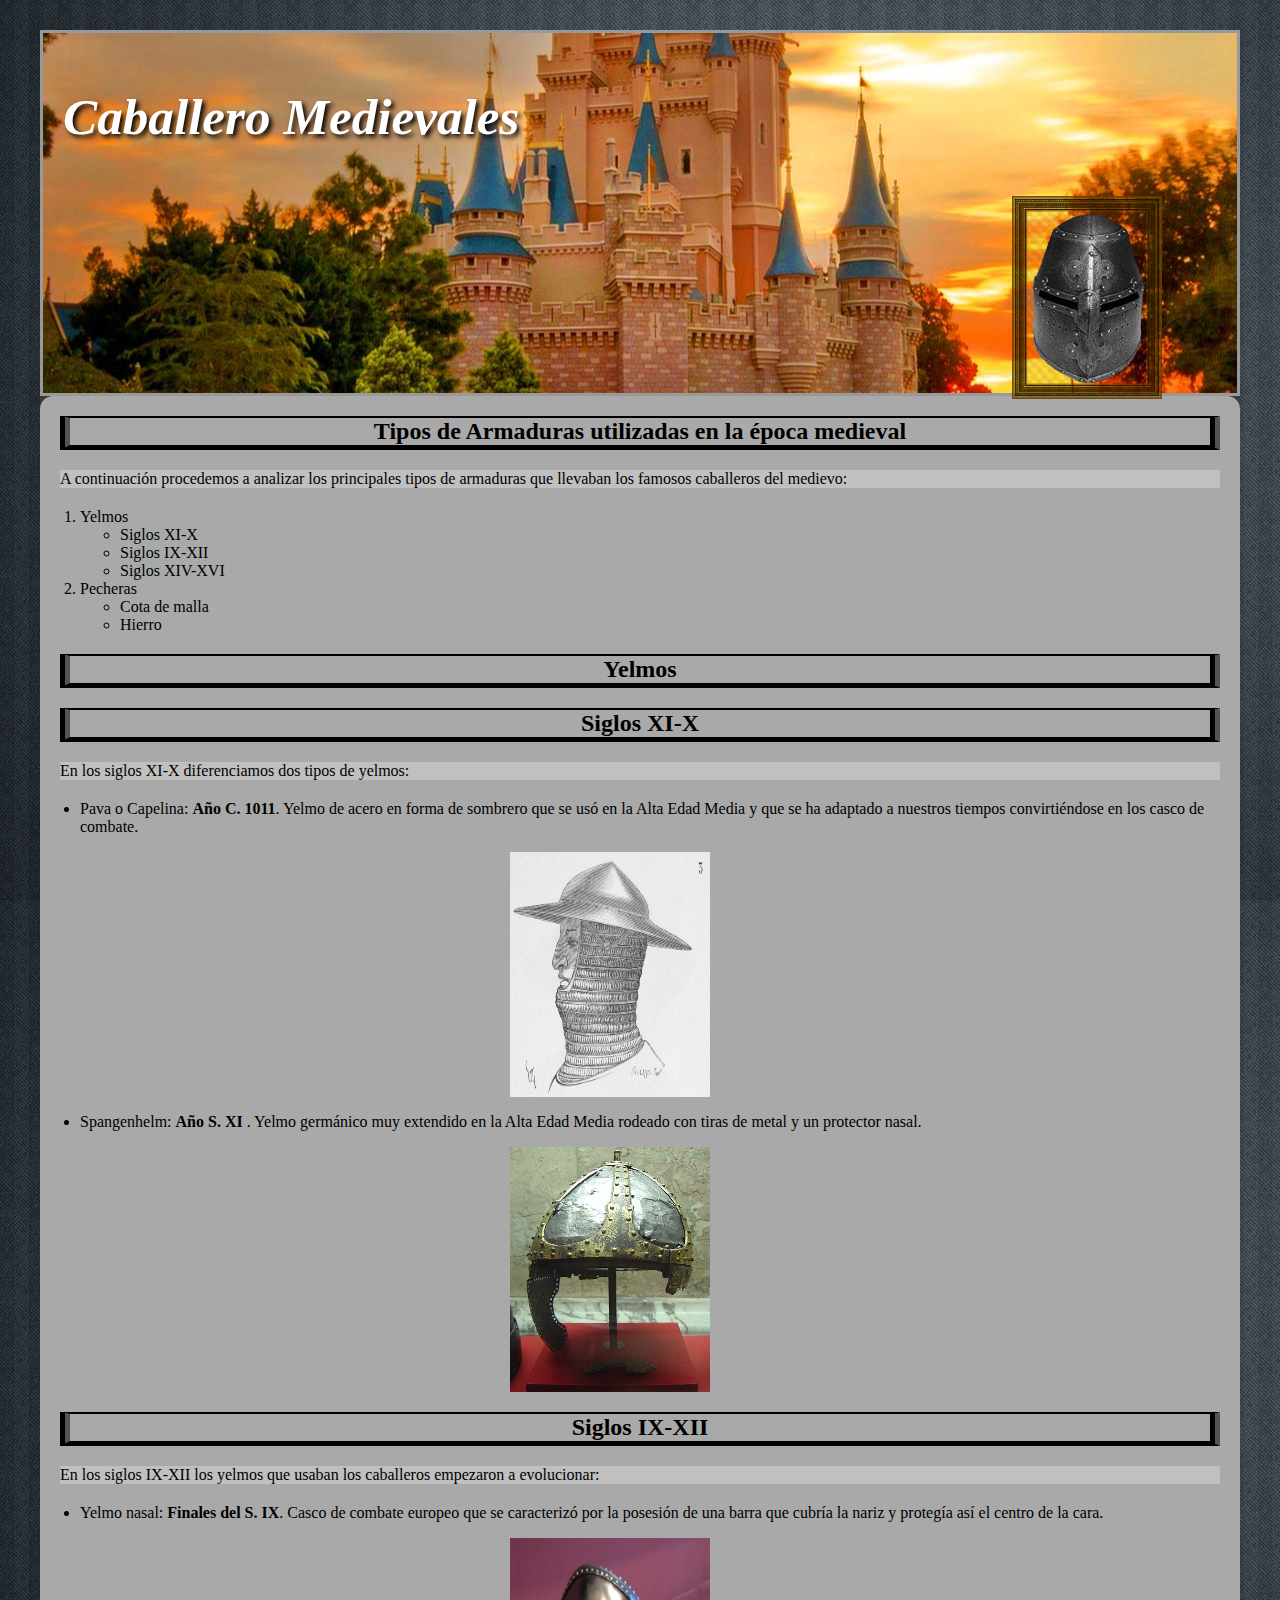
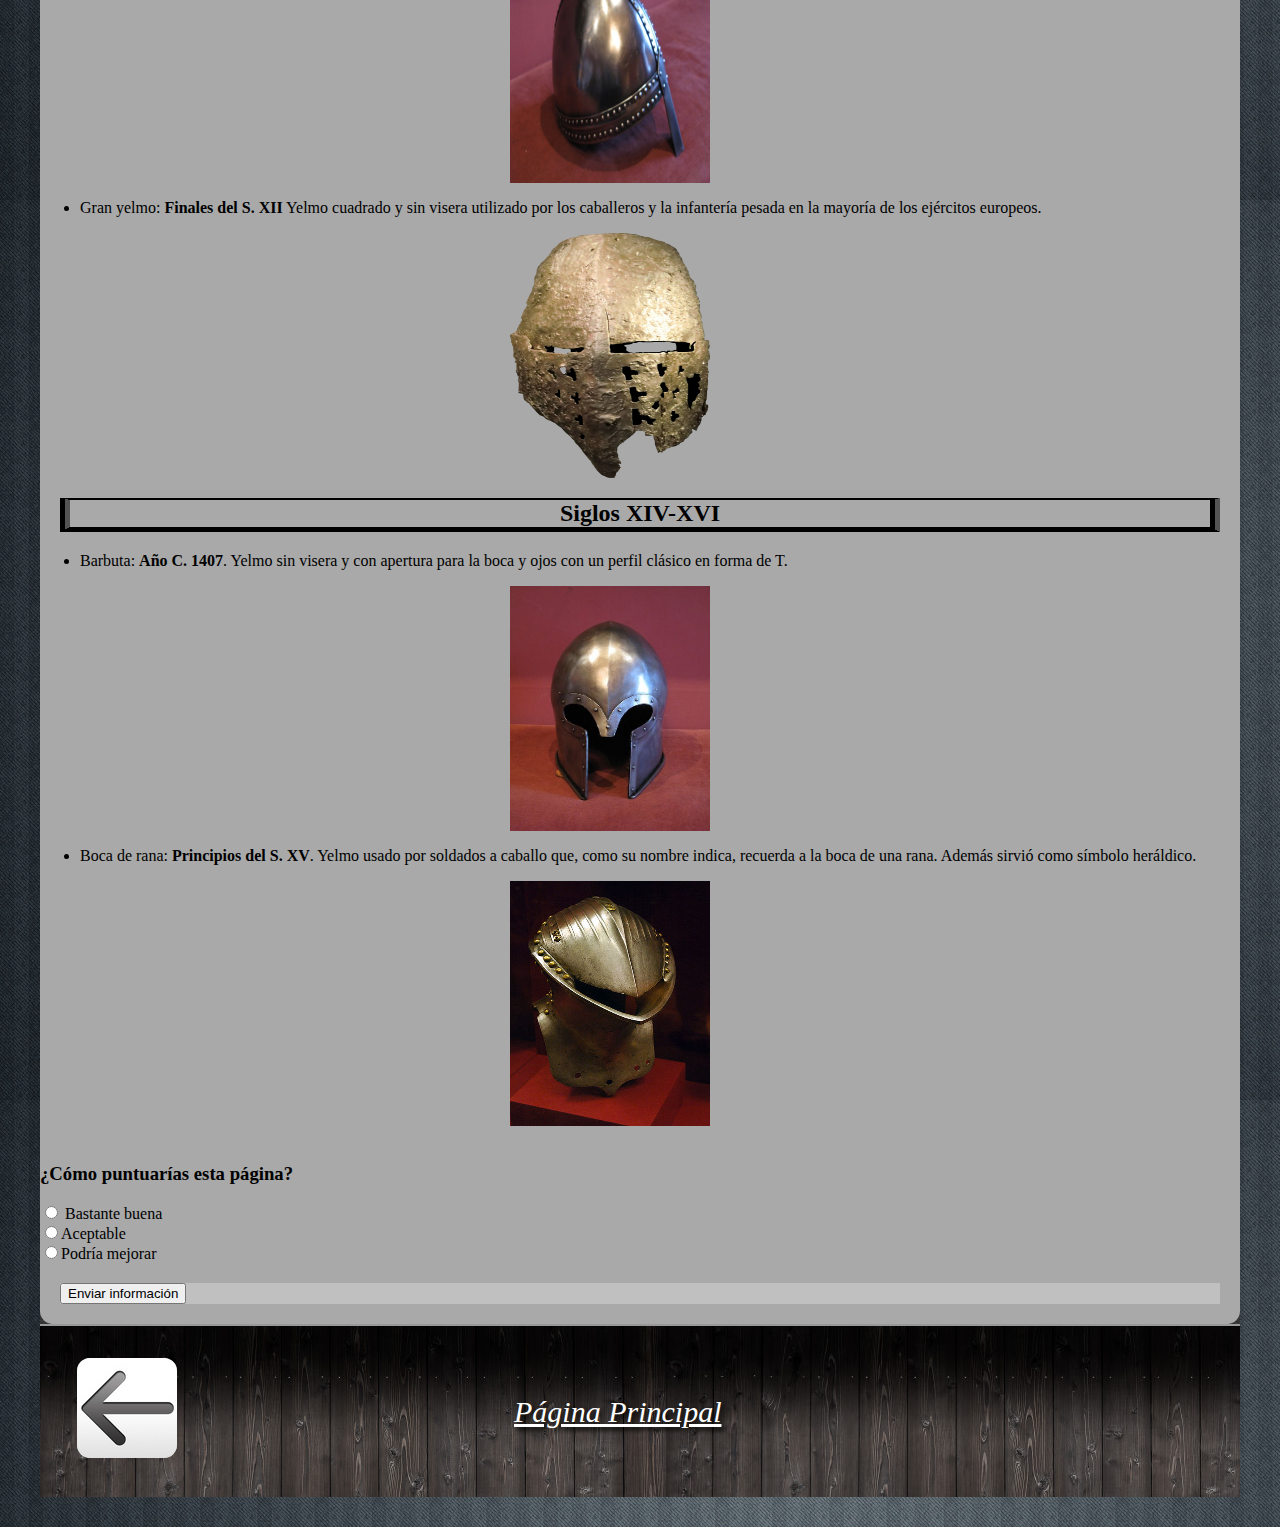
<file: html/armaduras.html>
<!DOCTYPE html>
<html lang="es">
<head>
	<meta charset="utf-8">
  	<meta name="description" content="Este es un ejemplo HTML5">
  	<meta name="keywords" content="HTML5, CSS3, JavaScript">
    <meta name="author" content="Alejandro y Juan Carlos">
  	<title>Información sobre Caballeros Medievales</title>
  	<link rel="stylesheet" type="text/css" href="../css/estilo4.css">
</head>
<body>
<div id="contenedor">
    <header id="cabecera">
        <hgroup>
            <h1>Caballero Medievales</h1>
        </hgroup>
            <figure><img src="../imagenes/cuadro.png" alt="imagen" width="150" height="203"></figure>
    </header>
    <aside id=columna>
        <div>
            <h2> Tipos de Armaduras utilizadas en la época medieval</h2>
        </div>
       <p> A continuación procedemos a analizar los principales tipos de armaduras que llevaban los famosos caballeros del medievo: </p>
        <ol>
            <li>Yelmos<ul>
                <li>Siglos XI-X</li>
                <li>Siglos IX-XII</li>
                <li>Siglos XIV-XVI</li>
            </ul></li>
            <li>Pecheras<ul>
                <li>Cota de malla</li>
                <li>Hierro</li>
            </ul></li>
        </ol>

<h2>Yelmos</h2>
<h2>Siglos XI-X</h2>
<p>En los siglos XI-X diferenciamos dos tipos de yelmos:</p>
    <ul>
        <li>Pava o Capelina: <strong>Año C. 1011</strong>. Yelmo de acero en forma de sombrero que se usó en la Alta Edad Media y que se ha adaptado a nuestros tiempos convirtiéndose en los casco de combate. </li></ul>
    <img src="../imagenes/pava.png" alt="imagen"> 
    <ul>
        <li>Spangenhelm: <strong>Año S. XI </strong>. Yelmo germánico muy extendido en la Alta Edad Media rodeado con tiras de metal y un protector nasal. </li>
    </ul>
    <img src="../imagenes/spangen.png" alt="imagen">
    
<h2>Siglos IX-XII</h2>
<p>En los siglos IX-XII los yelmos que usaban los caballeros empezaron a evolucionar:</p>
    <ul>
        <li>Yelmo nasal: <strong>Finales del S. IX</strong>. Casco de combate europeo que se caracterizó por la posesión de una barra que cubría la nariz y protegía así el centro de la cara. </li>
    </ul>
        <img src="../imagenes/yelmonasal.png" alt="imagen">
    <ul>
        <li>Gran yelmo: <strong> Finales del S. XII</strong> Yelmo cuadrado y sin visera utilizado por los caballeros y la infantería pesada en la mayoría de los ejércitos europeos. </li>
    </ul>
        <img src="../imagenes/granyelmo.png" alt="imagen">
    

<h2>Siglos XIV-XVI</h2>
    <ul>
        <li>Barbuta: <strong>Año C. 1407</strong>. Yelmo sin visera y con apertura para la boca y ojos con un perfil clásico en forma de T. </li>
    </ul>
        <img src="../imagenes/barbuta.png" alt="imagen">
    <ul>
        <li>Boca de rana: <strong> Principios del S. XV</strong>. Yelmo usado por soldados a caballo que, como su nombre indica, recuerda a la boca de una rana. Además sirvió como símbolo heráldico.</li>
    </ul>
        <img src="../imagenes/rana.png" alt="imagen">
    <br/>
<h3>¿Cómo puntuarías esta página?</h3>
  <form action="voto.html" target="_blank">
    <input type="radio" name="Bastante buena" value="Bastante buena"> Bastante buena<br>
    <input type="radio" name="Aceptable" value="Aceptable">Aceptable<br>
    <input type="radio" name="Podría mejorar" value="Podría mejorar">Podría mejorar
  <p><input type="submit" value="Enviar información"></p>
    </form>
</aside>

	<footer id="pie">
		<table>    
			<tr>
				<td><a href="armas.html"><img src="../imagenes/atras.png" alt="imagen"></a></td>
				<td style="padding: 0px 320px"><address><u><a href="../index.html">Página Principal</a></u></address></td>
			</tr>
		</table>
  </footer>
</div>
</body>
</html>
</file>
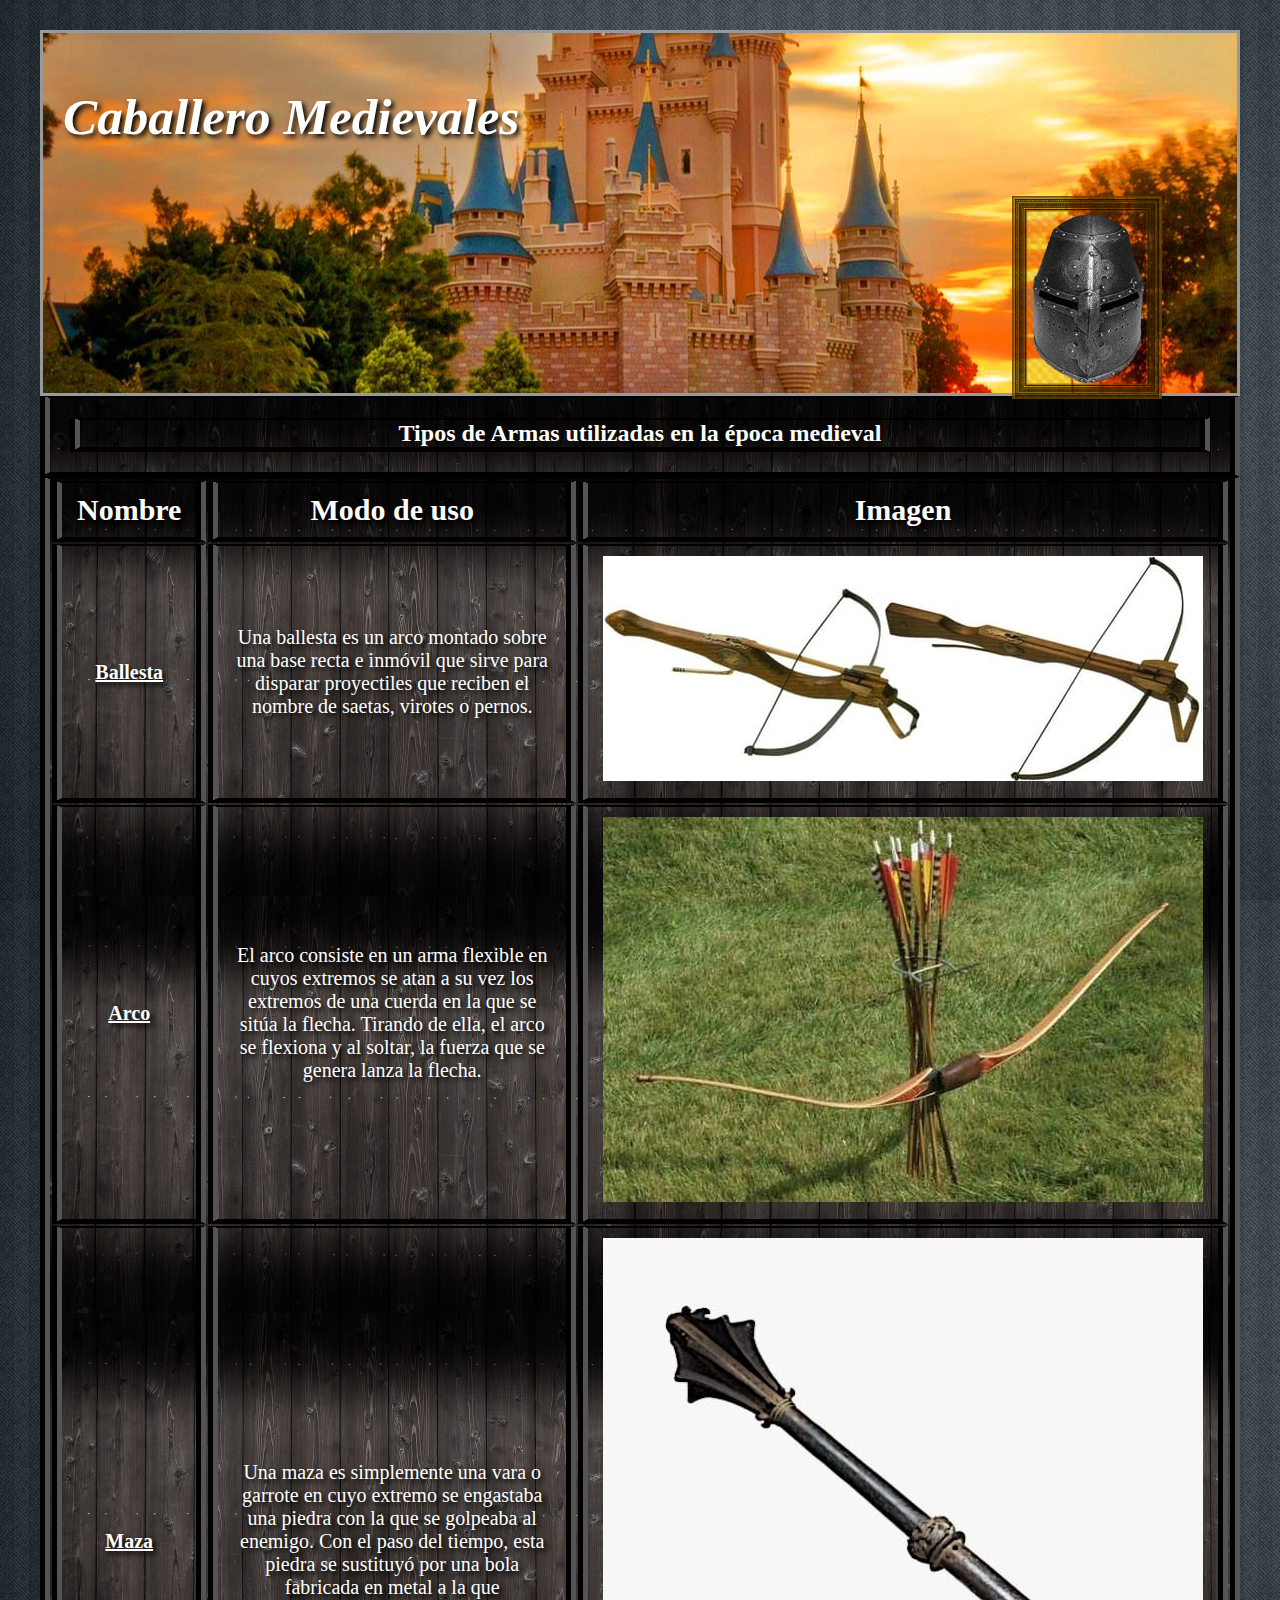
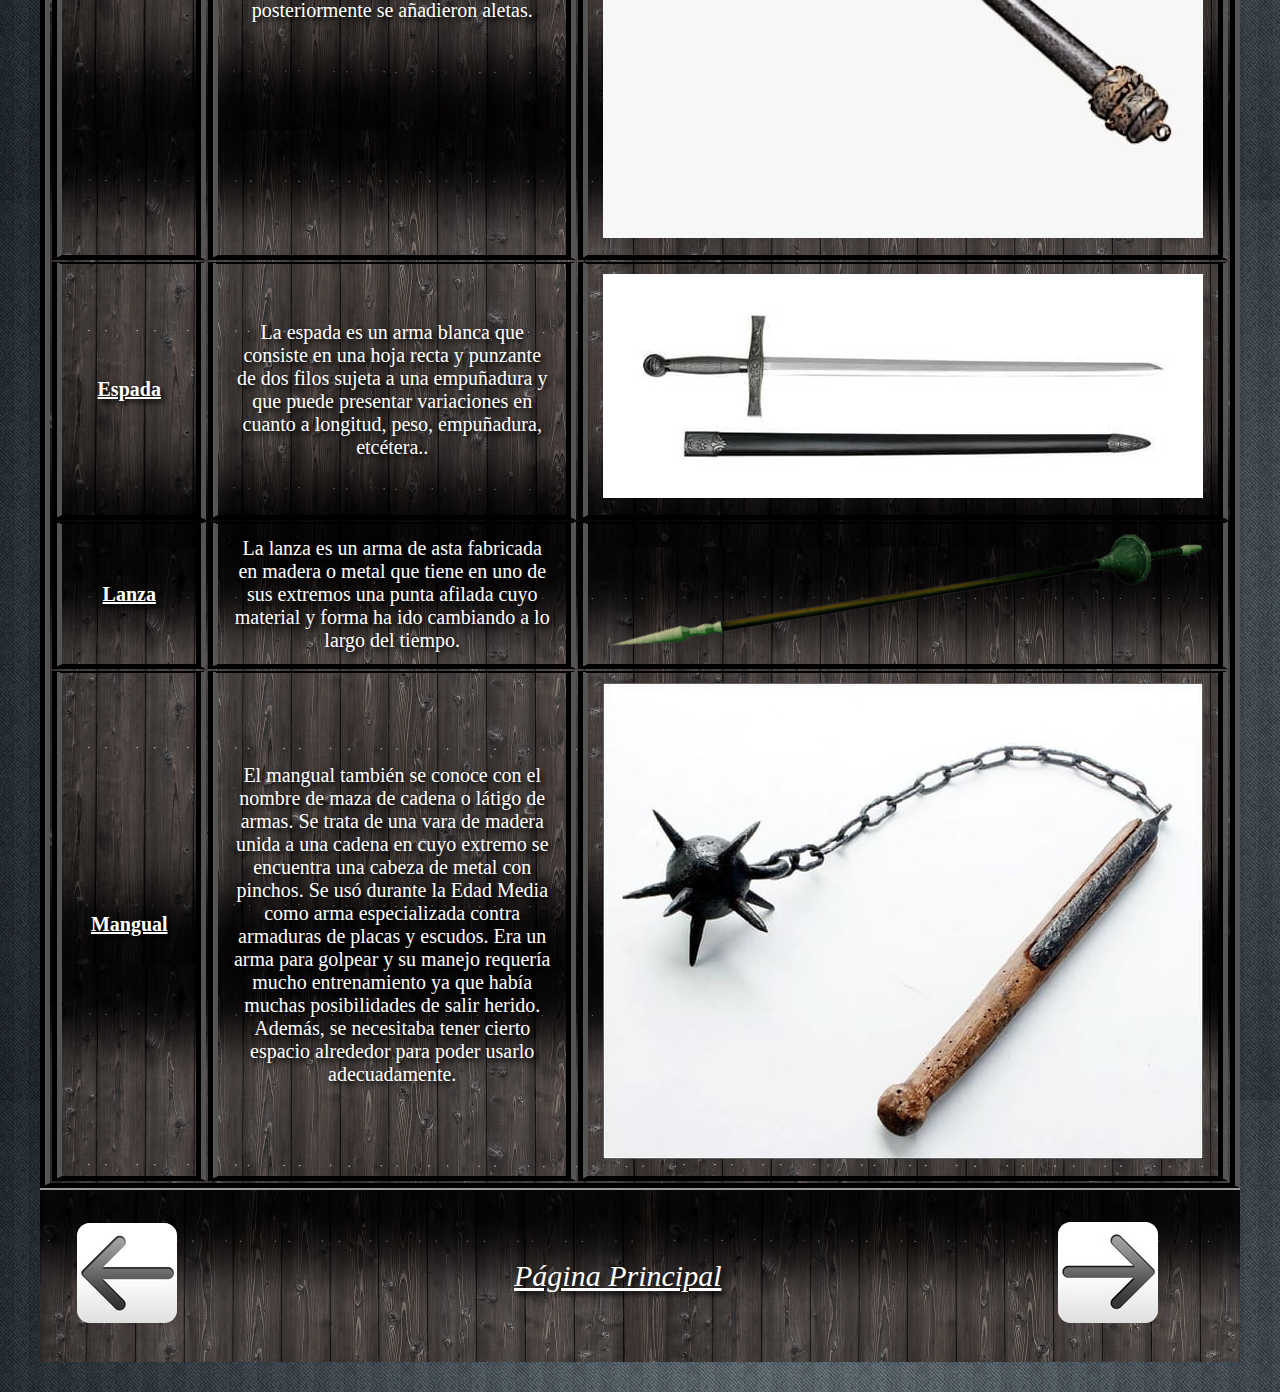
<file: html/armas.html>
<!DOCTYPE html>
<html lang="es">
<head>
	<meta charset="utf-8">
  	<meta name="description" content="Este es un ejemplo HTML5">
  	<meta name="keywords" content="HTML5, CSS3, JavaScript">
    <meta name="author" content="Alejandro y Juan Carlos">
  	<title>Información sobre Caballeros Medievales</title>
  	<link rel="stylesheet" type="text/css" href="../css/estilo3.css">
</head>
<body>
<div id="contenedor">
	<header id="cabecera">
		<hgroup>
			<h1>Caballero Medievales</h1>
		</hgroup>
			<figure><img src="../imagenes/cuadro.png" alt="imagen" width="150" height="203"></figure>
	</header>
    <aside id=columna>
        <div id=fondotitulos1>
            <h2> Tipos de Armas utilizadas en la época medieval</h2>
        </div>
    <table id=fondotitulos>
        <tr>
            <th>Nombre</th>
            <th>Modo de uso</th>
            <th>Imagen</th>
        </tr>
        <tr>
            <td style="font-size: 20px"><u><strong>Ballesta</strong></u></td>
            <td style="font-size: 20px">Una ballesta es un arco montado sobre una base recta e inmóvil que sirve para disparar proyectiles que reciben el nombre de saetas, virotes o pernos.</td>
            <td><img src="../imagenes/ballesta.png" alt="imagen"></td>
        </tr>
        <tr>
            <td style="font-size: 20px"><u><strong>Arco</strong></u></td>
            <td style="font-size: 20px">El arco consiste en un arma flexible en cuyos extremos se atan a su vez los extremos de una cuerda en la que se sitúa la flecha. Tirando de ella, el arco se flexiona y al soltar, la fuerza que se genera lanza la flecha.</td>
            <td><img src="../imagenes/arco.png" alt="imagen"></td>
        </tr>
     	<tr>
            <td style="font-size: 20px"><u><strong>Maza</strong></u></td>
            <td style="font-size: 20px">Una maza es simplemente una vara o garrote en cuyo extremo se engastaba una piedra con la que se golpeaba al enemigo. Con el paso del tiempo, esta piedra se sustituyó por una bola fabricada en metal a la que posteriormente se añadieron aletas.</td>
            <td><img src="../imagenes/maza.png" alt="imagen"></td>
        </tr>
		<tr>
            <td style="font-size: 20px"><u><strong>Espada</strong></u></td>
            <td style="font-size: 20px">La espada es un arma blanca que consiste en una hoja recta y punzante de dos filos sujeta a una empuñadura y que puede presentar variaciones en cuanto a longitud, peso, empuñadura, etcétera..</td>
            <td><img src="../imagenes/espada.png" alt="imagen"></td>
        </tr>
 		<tr>
            <td style="font-size: 20px"><u><strong>Lanza</strong></u></td>
            <td style="font-size: 20px">La lanza es un arma de asta fabricada en madera o metal que tiene en uno de sus extremos una punta afilada cuyo material y forma ha ido cambiando a lo largo del tiempo.</td>
            <td><img src="../imagenes/lanza.png" alt="imagen"></td>
        </tr>
 		<tr>
            <td style="font-size: 20px"><u><strong>Mangual</strong></u></td>
            <td style="font-size: 20px">El mangual también se conoce con el nombre de maza de cadena o látigo de armas. Se trata de una vara de madera unida a una cadena en cuyo extremo se encuentra una cabeza de metal con pinchos. Se usó durante la Edad Media como arma especializada contra armaduras de placas y escudos. Era un arma para golpear y su manejo requería mucho entrenamiento ya que había muchas posibilidades de salir herido. Además, se necesitaba tener cierto espacio alrededor para poder usarlo adecuadamente.</td>
            <td><img src="../imagenes/mangual.png" alt="imagen"></td>
        </tr>
	</table>
    </aside>

	<footer id="pie">
		<table>    
			<tr>
				<td><a href="ideales.html"><img src="../imagenes/atras.png" alt="imagen"></a></td>
				<td style="padding: 0px 320px"><address><a href="../index.html"><u>Página Principal</u></a></address></td>
				<td><a href="armaduras.html"><img src="../imagenes/siguiente.png" alt="imagen"></a></td>
			</tr>
		</table>
  </footer>
</div>
</body>
</html>
</file>
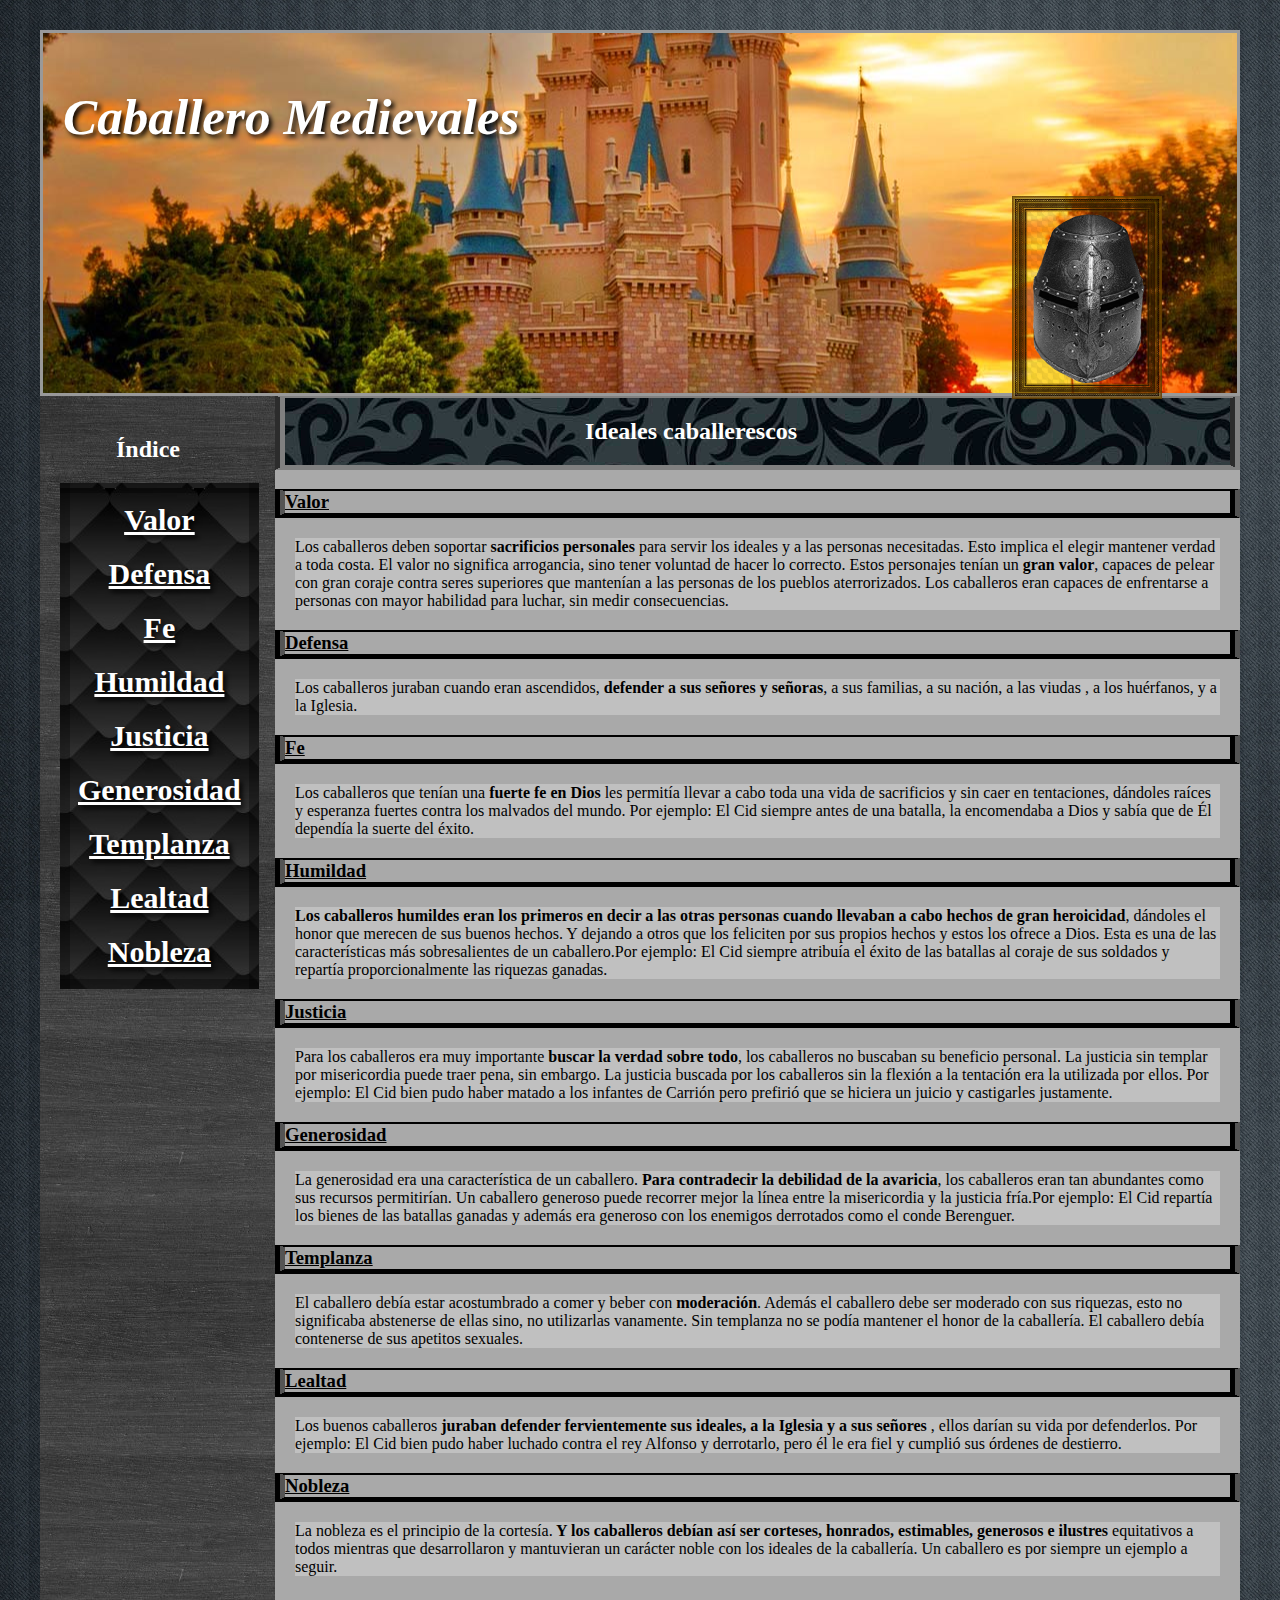
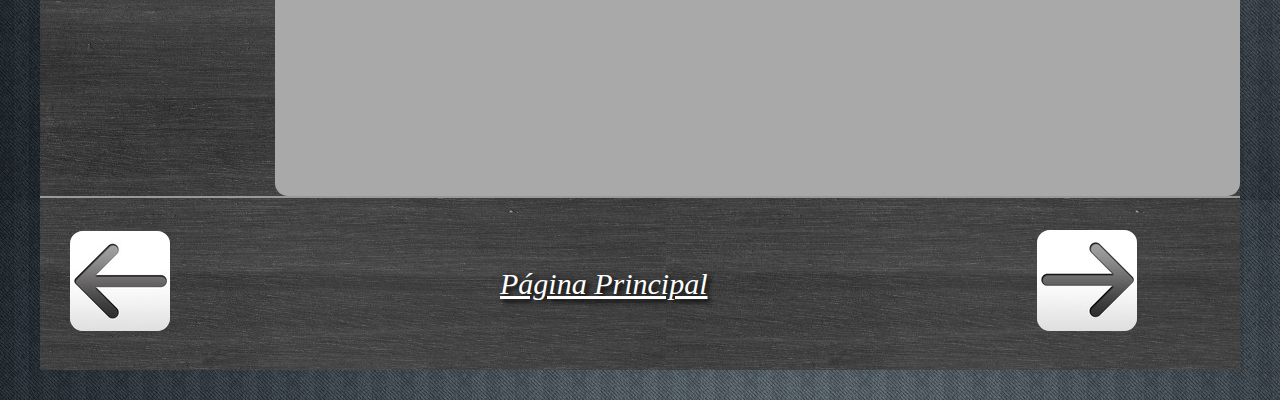
<file: html/ideales.html>
<!DOCTYPE html>
<html lang="es">
<head>
	<meta charset="utf-8">
  	<meta name="description" content="Este es un ejemplo HTML5">
  	<meta name="keywords" content="HTML5, CSS3, JavaScript">
  	<meta name="author" content="Alejandro y Juan Carlos">
  	<title>Información sobre Caballeros Medievales</title>
  	<link rel="stylesheet" type="text/css" href="../css/estilo2.css">
</head>
<body>
<div id="contenedor">
	<header id="cabecera">
		<hgroup>
			<h1>Caballero Medievales</h1>
		</hgroup>
			<figure><img src="../imagenes/cuadro.png" alt="imagen" width="150" height="203"></figure>
	</header>
	<section id="seccion">
		<h2>Índice</h2>
			<table>
				<tr>
					<th><a href=#valor>Valor</a></th>
				</tr>
				<tr>
					<th><a href=#defensa>Defensa</a></th>
				</tr>
				<tr>
					<th><a href=#fe>Fe</a></th>
				</tr>
				<tr>
					<th><a href=#humildad>Humildad</a></th>
				</tr>
				<tr>
					<th><a href=#justicia>Justicia</a></th>
				</tr>
				<tr>
					<th><a href=#generosidad>Generosidad</a></th>
				</tr>
				<tr>
					<th><a href=#templanza>Templanza</a></th>
				</tr>
				<tr>
					<th><a href=#lealtad>Lealtad</a></th>
				</tr>
				<tr>
					<th><a href=#nobleza>Nobleza</a></th>
				</tr>
			</table>
	</section>
	<aside id=columna>
		
			<div id=fondotitulos>
				<h2 id="ideales.html">Ideales caballerescos</h2>
			</div>

		<h3 id=valor><u>Valor</u></h3>
	<p>Los caballeros deben soportar <strong>sacrificios personales</strong> para servir los ideales y a las personas necesitadas. Esto implica el elegir mantener verdad a toda costa. El valor no significa arrogancia, sino tener voluntad de hacer lo correcto. Estos personajes tenían un <strong>gran valor</strong>, capaces de pelear con gran coraje contra seres superiores que mantenían a las personas de los pueblos aterrorizados. Los caballeros eran capaces de enfrentarse a personas con mayor habilidad para luchar, sin medir consecuencias.</p>
	<h3><u>Defensa</u></h3>

	<p>Los caballeros juraban cuando eran ascendidos, <strong>defender a sus señores y señoras</strong>, a sus familias, a su nación, a las viudas , a los huérfanos, y a la Iglesia.</p>

	<h3 id=fe><u>Fe</u></h3>
	<p>Los caballeros que tenían una <strong>fuerte fe en Dios </strong>les permitía llevar a cabo toda una vida de sacrificios y sin caer en tentaciones, dándoles raíces y esperanza fuertes contra los malvados del mundo. Por ejemplo: El Cid siempre antes de una batalla, la encomendaba a Dios y sabía que de Él dependía la suerte del éxito.</p>


	<h3 id=humildad><u>Humildad</u></h3>

	<p><strong>Los caballeros humildes eran los primeros en decir a las otras personas cuando llevaban a cabo hechos de gran heroicidad</strong>, dándoles el honor que merecen de sus buenos hechos. Y dejando a otros que los feliciten por sus propios hechos y estos los ofrece a Dios. Esta es una de las características más sobresalientes de un caballero.Por ejemplo: El Cid siempre atribuía el éxito de las batallas al coraje de sus soldados y repartía proporcionalmente las riquezas ganadas.</p>

	<h3 id=justicia><u>Justicia</u></h3>

	<p>Para los caballeros era muy importante <strong>buscar la verdad sobre todo</strong>, los caballeros no buscaban su beneficio personal. La justicia sin templar por misericordia puede traer pena, sin embargo. La justicia buscada por los caballeros sin la flexión a la tentación era la utilizada por ellos. Por ejemplo: El Cid bien pudo haber matado a los infantes de Carrión pero prefirió que se hiciera un juicio y castigarles justamente.</p>

	<h3 id=generosidad><u>Generosidad</u></h3>

	<p>La generosidad era una característica de un caballero. <strong>Para contradecir la debilidad de la avaricia</strong>, los caballeros eran tan abundantes como sus recursos permitirían. Un caballero generoso puede recorrer mejor la línea entre la misericordia y la justicia fría.Por ejemplo: El Cid repartía los bienes de las batallas ganadas y además era generoso con los enemigos derrotados como el conde Berenguer.</p>

	<h3 id=templanza><u>Templanza</u></h3>

	<p>El caballero debía estar acostumbrado a comer y beber con <strong>moderación</strong>. Además el caballero debe ser moderado con sus riquezas, esto no significaba abstenerse de ellas sino, no utilizarlas vanamente. Sin templanza no se podía mantener el honor de la caballería. El caballero debía contenerse de sus apetitos sexuales.</p>

	<h3 id=lealtad><u>Lealtad</u></h3>

	<p>Los buenos caballeros <strong>juraban defender fervientemente sus ideales, a la Iglesia y a sus señores </strong>, ellos darían su vida por defenderlos. Por ejemplo: El Cid bien pudo haber luchado contra el rey Alfonso y derrotarlo, pero él le era fiel y cumplió sus órdenes de destierro.</p>

	<h3 id=nobleza><u>Nobleza</u></h3>

	<p>La nobleza es el principio de la cortesía.<strong> Y los caballeros debían así ser corteses, honrados, estimables, generosos e ilustres </strong>equitativos a todos mientras que desarrollaron y mantuvieran un carácter noble con los ideales de la caballería. Un caballero es por siempre un ejemplo a seguir.</p> 
	</aside>

	<footer id="pie">
		<table>    
			<tr>
				<td><a href="../index.html"><img src="../imagenes/atras.png" alt="imagen"></a></td>
				<td style="padding: 0px 320px"><address><a href="../index.html"><u>Página Principal</u></a></address></td>
				<td><a href="armas.html"><img src="../imagenes/siguiente.png" alt="imagen"></a></td>
			</tr>
		</table>
  </footer>
</div>
</body>
</html>
</file>
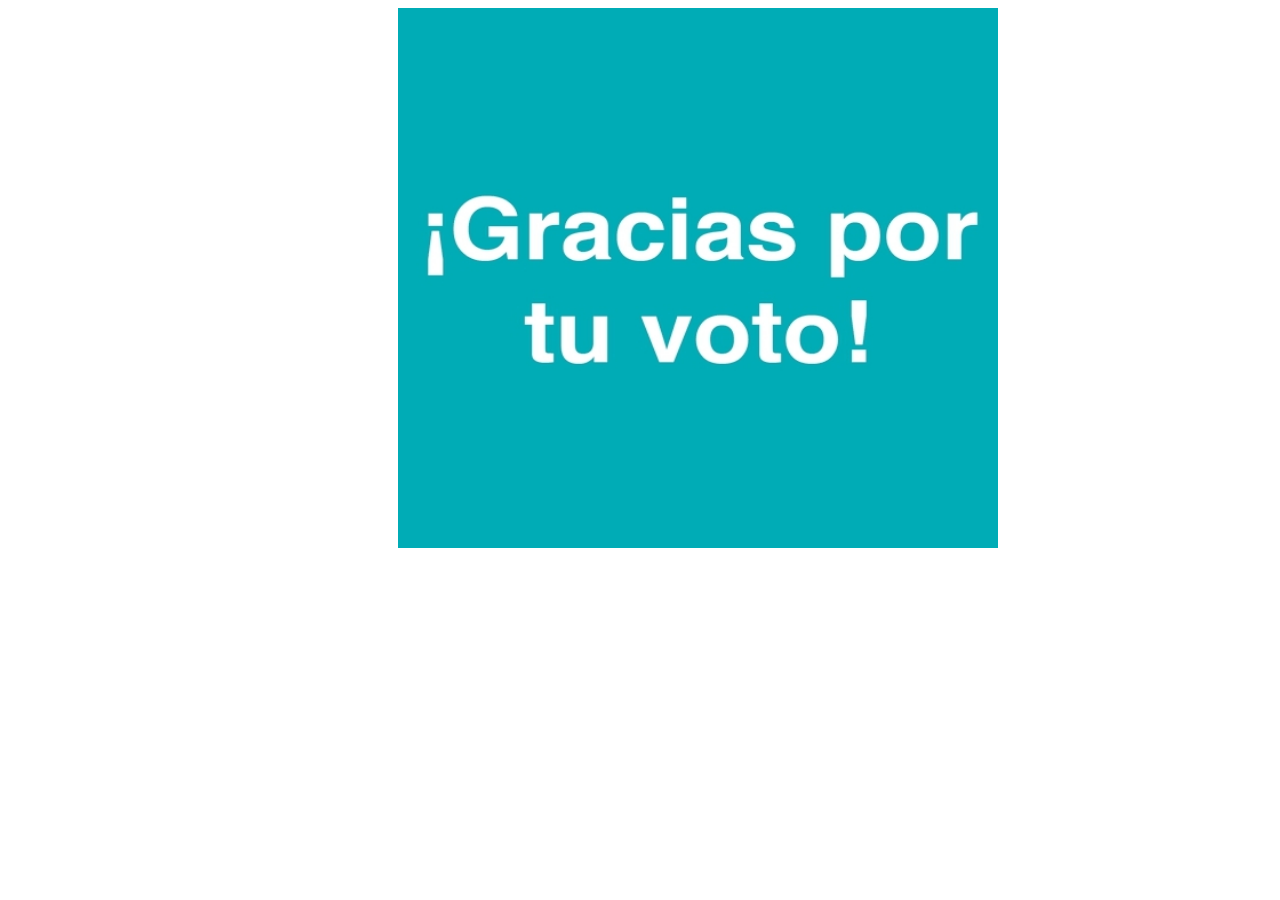
<file: html/voto.html>
<!DOCTYPE html>
<html lang="ES">
<head>
	<meta charset="utf-8">
  	<meta name="description" content="Este es un ejemplo HTML5">
  	<meta name="keywords" content="HTML5, CSS3, JavaScript">
    <meta name="author" content="Alejandro y Juan Carlos">
  	<title>Información sobre Caballeros Medievales</title>
  	<style>
  	img {
  		display:block;
  		padding: 0px 390px;
  	}
  	</style>
</head>
<body>
	<img src="../imagenes/voto.png" alt="imagen" width="600" height="540">
</body>
</html>
</file>
<file: css/estilo4.css>
*{

	margin: 0px.;
	padding:0px.;
}

header {height: 320px;}

header, section, footer, aside, nav, article, figure, figcaption,hgroup {
 display: block;

}

aside h2{
	margin: 20px;
	text-align: center;
}


html{
background-image: url(../imagenes/patron3.png);

}

body{
	text-align: center;
	
}
#contenedor {

	width:1200px;
	margin: 30px auto;
	text-align:left;
/*background: linear-gradient(top, #FFFFFF 50%, #006699 90%);*/
/*Gradiente radial */

/*la posición de comienzo es el origen y puede ser declarada en pixeles, porcentaje
o una combinación de palabras clave cemter, top, bottom, left y right
finalmente color y posición para el inicio y final  */
background-image: url(../imagenes/patron2.png);
}



#cabecera {
background-image: url("../imagenes/castillo.png");
background-position: center;
border: 3px solid #999999;
padding: 20px;

}

aside table th, tr, td {	
	text-align:center;
	border-collapse: collapse;
	padding: 10px 15px;
	font-size: 30px;
	text-shadow: black 3px 3px 5px;
	color: white;
	font-family: "Times New Roman", Times, serif;
	}


#columna{

	float: left;
	/*con fondo se ve el lateral pero 
	como no llega al final le pongo altura de 500
	personalmente creo que sin color de fondo mejor*/
	background:#CCCCCC;
	border-radius: 13px 13px 13px 13px;
	-moz-border-radius: 13px 13px 13px 13px;
	-webkit-border-radius: 13px 13px 13px 13px;
	border: 0px solid #000000;
	background-color: #A9A9A9;
 
}
aside p{
	margin: 20px;
}
aside h1{
	text-align: center;
}
aside h2{
	margin: 20px;
}
#pie{

	background-image: url(../imagenes/4.png);
	clear:both;
	text-align:center;
	padding: 20px;
	border-top:2px solid #999999;
}



hgroup {

/* genera sombra en el texto.
el color, distancia horizontal y vertical y el radio de difuminación  */
	text-shadow: black 3px 3px 5px;
	color: white;
	font-size: 160%;
	font-style: italic;
	font-family: "Times New Roman", Times, serif;
	
}


#cabecera figure img{display:block; margin-right:0px;}
/*aplico mismas propiedades que en principal, menos text align que no le sirve a la imagen*/


figure img{

/*porque es en linea*/
display:block;
margin: 0 auto; /*la centro como una tabla que ahora sí es un elemento en bloque*/
padding:15px;


}

footer a{
	color: white;
	text-decoration: none;
}
footer td img{
	border-radius: 13px 13px 13px 13px;
	-moz-border-radius: 13px 13px 13px 13px;
	-webkit-border-radius: 13px 13px 13px 13px;
	border: 0px solid #000000;
	background-color: #A9A9A9;
 }

aside img{
	display:block;
	padding: 0px 470px;
	width: 200px;
	height: 245px;
 }
 
 aside h2{
	border-color: black;
    border-width: 2px 10px 5px;
    border-style: solid groove solid;
 
 }
 aside p{
	background-color:silver;
 }
</file>
<file: css/estilo3.css>
header {height: 320px;}

header, section, footer, aside, nav, article, figure, figcaption,hgroup {
 display: block;

}

aside h2{
	margin: 20px;
	text-align: center;
}

#fondotitulos{
	background-image: url(../imagenes/4.png);
	border-color: black;
    border-width: 2px 10px 5px;
    border-style: solid groove solid;
    color: white;

}

div #fondotitulos1 {
	background-image: url(../imagenes/4.png);
	border-color: black;
    border-width: 2px 10px 5px;
    border-style: solid groove solid;
    color: white;
}

html{
background-image: url(../imagenes/patron3.png);

}

body{
	text-align: center;
	
}
#contenedor {

	width:1200px;
	margin: 30px auto;
	text-align:left;
/*background: linear-gradient(top, #FFFFFF 50%, #006699 90%);*/
/*Gradiente radial */

/*la posición de comienzo es el origen y puede ser declarada en pixeles, porcentaje
o una combinación de palabras clave cemter, top, bottom, left y right
finalmente color y posición para el inicio y final  */
background-image: url(../imagenes/patron2.png);
}



#cabecera {
background-image: url("../imagenes/castillo.png");
background-position: center;
border: 3px solid #999999;
padding: 20px;

}

td p{
 border: 10px solid rgba(0, 0, 0, 0.3);
 border-radius: 13px 13px 13px 13px;
	-moz-border-radius: 13px 13px 13px 13px;
	-webkit-border-radius: 13px 13px 13px 13px;
	border: 0px solid #000000;
	background-color: grey;
	padding: 10px 10px;
}
aside th, td {	
	text-align:center;
	padding: 10px 15px;
	font-size: 30px;
	text-shadow: black 3px 3px 5px;
	color: white;
	font-family: "Times New Roman", Times, serif;
	border-color: black;
    border-width: 2px 10px 5px;
    border-style: solid groove solid;
}


#columna{

	float: left;
	/*con fondo se ve el lateral pero 
	como no llega al final le pongo altura de 500
	personalmente creo que sin color de fondo mejor*/
	background:#CCCCCC;
	border-radius: 13px 13px 13px 13px;
	-moz-border-radius: 13px 13px 13px 13px;
	-webkit-border-radius: 13px 13px 13px 13px;
	border: 0px solid #000000;
	background-color: #A9A9A9;
 
}
aside p{
	margin: 20px;
}
aside h1{
	text-align: center;
}
aside h2{
	margin: 20px;
}
#pie{
	background-image: url(../imagenes/4.png);
	clear:both;
	text-align:center;
	padding: 20px;
	border-top:2px solid #999999;
}

footer td {
 border-style: none;
 }

hgroup {

/* genera sombra en el texto.
el color, distancia horizontal y vertical y el radio de difuminación  */
	text-shadow: black 3px 3px 5px;
	color: white;
	font-size: 160%;
	font-style: italic;
	font-family: "Times New Roman", Times, serif;
	
}


#cabecera figure img{display:block; margin-right:0px;}
/*aplico mismas propiedades que en principal, menos text align que no le sirve a la imagen*/


figure img{

/*porque es en linea*/
display:block;
margin: 0 auto; /*la centro como una tabla que ahora sí es un elemento en bloque*/
padding:15px;

}

th a{
	color: white;
}
footer a{
	color: white;
	text-decoration: none;
}
footer td img{
	border-radius: 13px 13px 13px 13px;
	-moz-border-radius: 13px 13px 13px 13px;
	-webkit-border-radius: 13px 13px 13px 13px;
	border: 0px solid #000000;
	background-color: #A9A9A9;
 }


 aside h2{
	border-color: black;
    border-width: 2px 10px 5px;
    border-style: solid groove solid;
 
 }
 aside p{
	background-color:silver;
 }
</file>
<file: css/estilo2.css>
header {height: 320px;}

header, section, footer, aside, nav, article, figure, figcaption,hgroup {
 display: block;

}
div #fondotitulos{
	background-image: url(../imagenes/bgpatron.png);
	border-color: grey;
    border-width: 2px 10px 5px;
    border-style: solid groove solid;
    color: white;

}

html{
background-image: url(../imagenes/patron3.png);

}

body{
	text-align: center;
	
}
#contenedor {

	width:1200px;
	margin: 30px auto;
	text-align:left;
/*background: linear-gradient(top, #FFFFFF 50%, #006699 90%);*/
/*Gradiente radial */

/*la posición de comienzo es el origen y puede ser declarada en pixeles, porcentaje
o una combinación de palabras clave cemter, top, bottom, left y right
finalmente color y posición para el inicio y final  */
background-image: url(../imagenes/patron2.png);
}



#cabecera {
background-image: url("../imagenes/castillo.png");
background-position: center;
border: 3px solid #999999;
padding: 20px;

}


section table{
 background-image: url("../imagenes/patron.png");
 border: 10px solid rgba(0, 0, 0, 0.3);
}
td p{
 border: 10px solid rgba(0, 0, 0, 0.3);
 border-radius: 13px 13px 13px 13px;
	-moz-border-radius: 13px 13px 13px 13px;
	-webkit-border-radius: 13px 13px 13px 13px;
	border: 0px solid #000000;
	background-color: grey;
	padding: 10px 10px;
}
section table, th, tr, td {	
	text-align:center;
	border-collapse: collapse;
	padding: 10px 8px;
	font-size: 30px;
	text-shadow: black 3px 3px 5px;
	color: white;
	font-family: "Times New Roman", Times, serif;
	
}
#seccion{
	width: 195px;
	float:left;
	margin: 20px;

}
#columna{

	float: left;
	width:965px;
	/*con fondo se ve el lateral pero 
	como no llega al final le pongo altura de 500
	personalmente creo que sin color de fondo mejor*/
	background:#CCCCCC;
	height: 1400px;
	border-radius: 13px 13px 13px 13px;
	-moz-border-radius: 13px 13px 13px 13px;
	-webkit-border-radius: 13px 13px 13px 13px;
	border: 0px solid #000000;
	background-color: #A9A9A9;
 
}
aside p{
	margin: 20px;
}
aside h1{
	text-align: center;
}
aside h2{
	margin: 20px;
}
#pie{

	clear:both;
	text-align:center;
	padding: 20px;
	border-top:2px solid #999999;
}


hgroup {

/* genera sombra en el texto.
el color, distancia horizontal y vertical y el radio de difuminación  */
	text-shadow: black 3px 3px 5px;
	color: white;
	font-size: 160%;
	font-style: italic;
	font-family: "Times New Roman", Times, serif;
	
}

#cabecera figure img{display:block; margin-right:0px;}
/*aplico mismas propiedades que en principal, menos text align que no le sirve a la imagen*/


figure img{

/*porque es en linea*/
display:block;
margin: 0 auto; /*la centro como una tabla que ahora sí es un elemento en bloque*/
padding:15px;


}

th a{
	color: white;
}
footer a{
	color: white;
	text-decoration: none;
}
footer td img{
	border-radius: 13px 13px 13px 13px;
	-moz-border-radius: 13px 13px 13px 13px;
	-webkit-border-radius: 13px 13px 13px 13px;
	border: 0px solid #000000;
	background-color: #A9A9A9;
 }
 ul a{
	color: white;
 }
 
section h2 {
	padding: 0px 56px;
	color: white;
}

aside h2 {
	padding: 0px 280px;
	color: white;
}
 
 aside h3{
	border-color: black;
    border-width: 2px 10px 5px;
    border-style: solid groove solid;
 
 }
 aside p{
	background-color:silver;
 }
</file>
